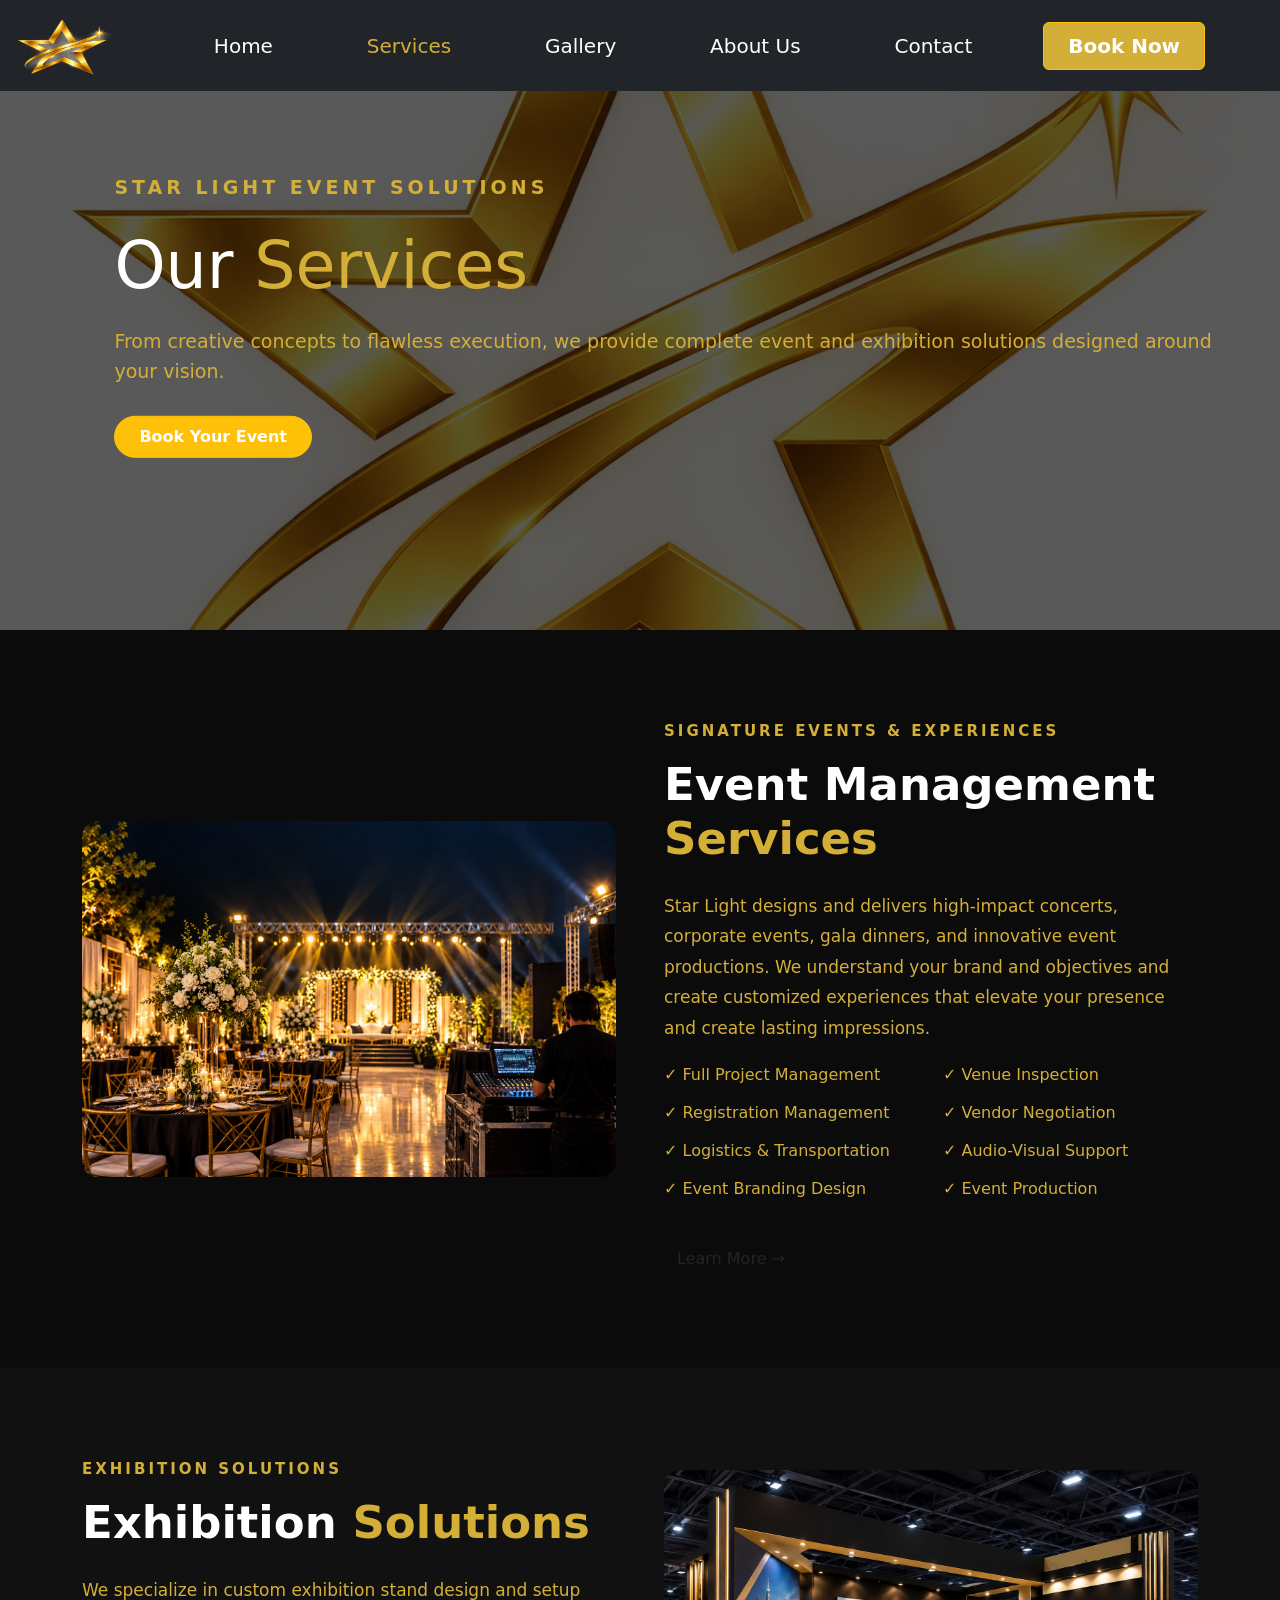
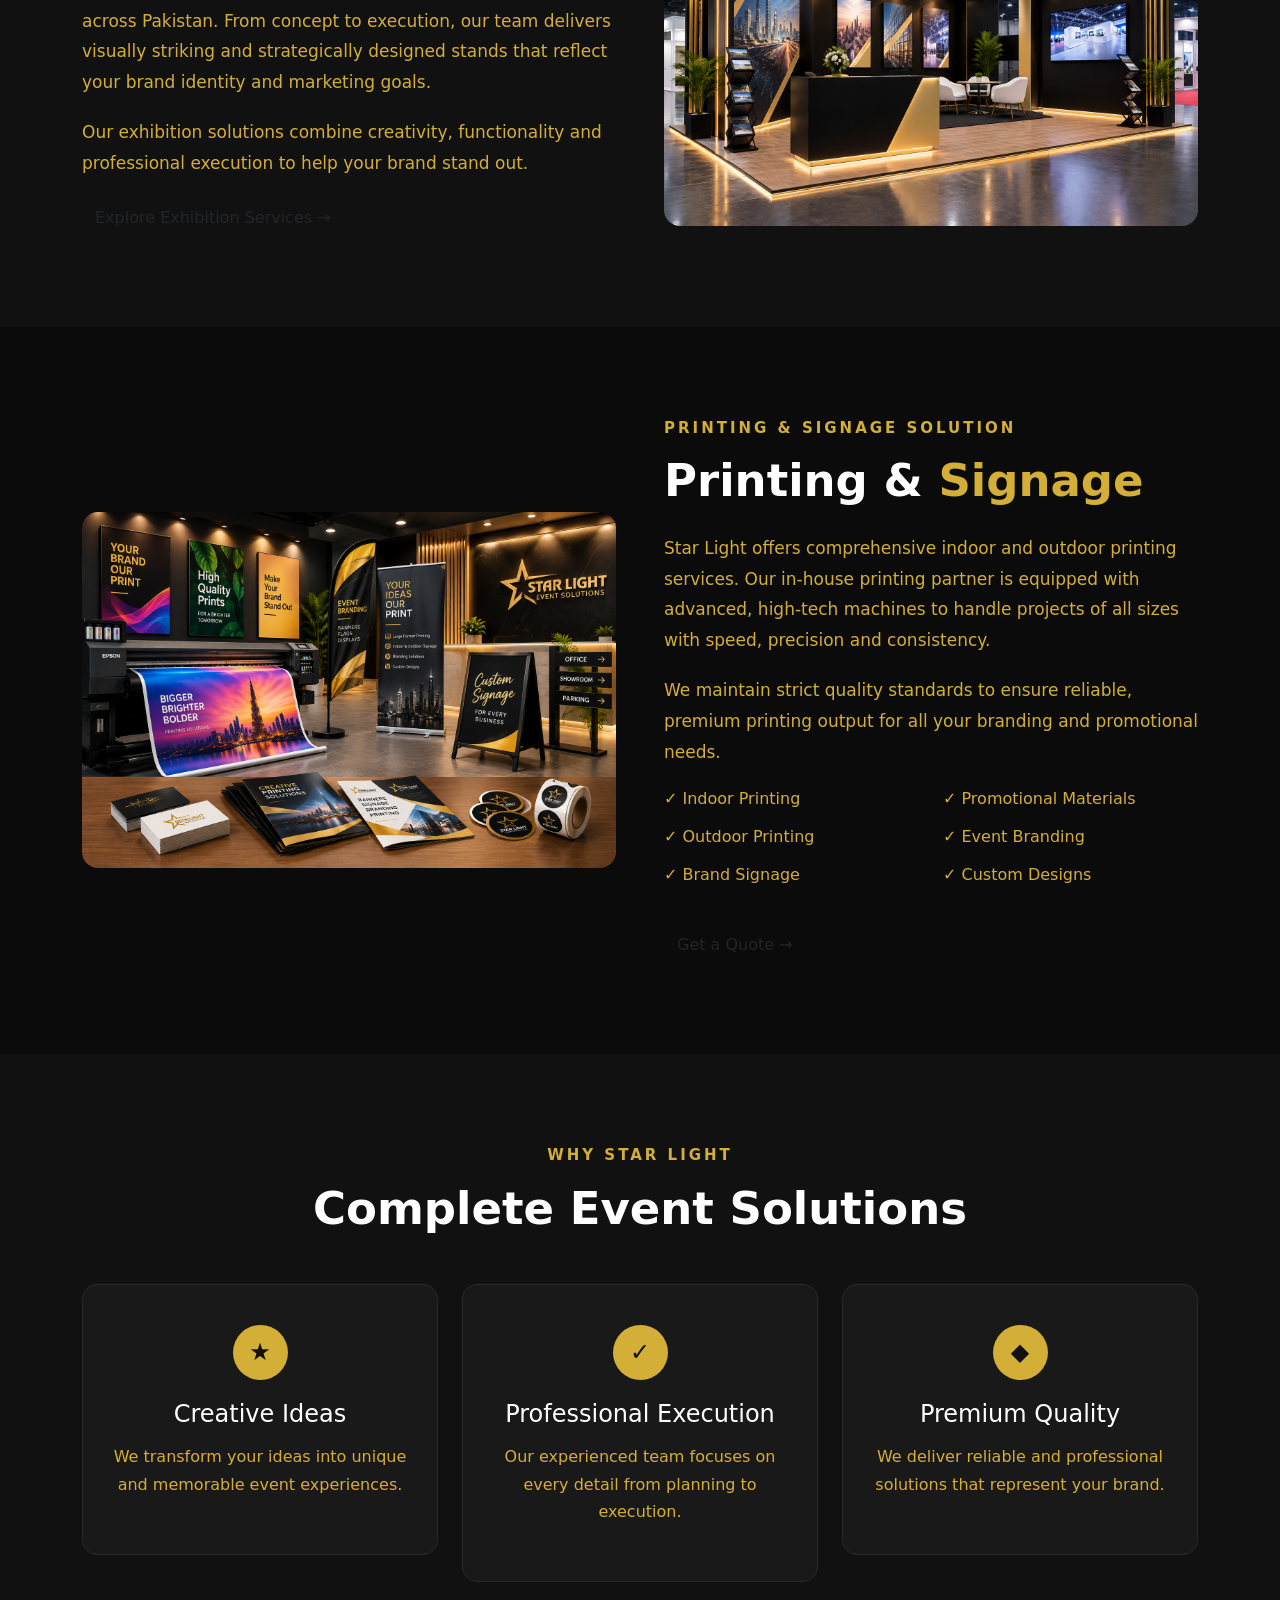
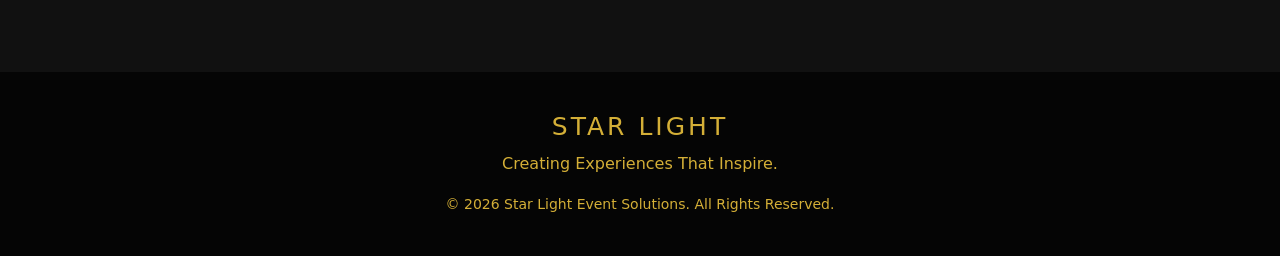
<file: services.html>
<!DOCTYPE html>
<html lang="en">
<head>
    <meta charset="UTF-8">
    <meta name="viewport" content="width=device-width, initial-scale=1.0">

    <link rel="stylesheet" href="style.css">

    <link rel="stylesheet"
          href="https://cdn.jsdelivr.net/npm/bootstrap@5.3.8/dist/css/bootstrap.min.css">

    <title>Star Light - Services</title>
</head>

<body>

<!-- NAVBAR START -->
<nav class="navbar navbar-expand-lg navbar-dark bg-dark fixed-top">

    <div class="container-fluid">

        <a class="navbar-brand" href="index.html">
            <img src="slogo.png" width="100" height="65" alt="Star Light">
        </a>

        <button class="navbar-toggler"
                type="button"
                data-bs-toggle="collapse"
                data-bs-target="#navbarNav">

            <span class="navbar-toggler-icon"></span>

        </button>

        <div class="collapse navbar-collapse" id="navbarNav">

            <ul class="navbar-nav w-100 justify-content-evenly align-items-center">

                <li class="nav-item">
                    <a class="nav-link text-white fs-5"
                       href="index.html">
                        Home
                    </a>
                </li>

                <li class="nav-item">
                    <a class="nav-link active fs-5"
                       href="services.html">
                        Services
                    </a>
                </li>

                <li class="nav-item">
                    <a class="nav-link text-white fs-5"
                       href="gallery.html">
                        Gallery
                    </a>
                </li>

                <li class="nav-item">
                    <a class="nav-link text-white fs-5"
                       href="about.html">
                        About Us
                    </a>
                </li>

                <li class="nav-item">
                    <a class="nav-link text-white fs-5"
                       href="contact.html">
                        Contact
                    </a>
                </li>

                <li class="nav-item">
                    <a href="contact.html"
                       class="btn btn-warning text-white fw-bold px-4 fs-5 py-2 book-btn">
                        Book Now
                    </a>
                </li>

            </ul>

        </div>

    </div>

</nav>
<!-- NAVBAR END -->


<!-- SERVICES HERO START -->
<section class="services-hero">

    <div class="hero-overlay"></div>

    <div class="container hero-content">

        <p class="hero-small">
            STAR LIGHT EVENT SOLUTIONS
        </p>

        <h1>
            Our <span>Services</span>
        </h1>

        <p>
            From creative concepts to flawless execution,
            we provide complete event and exhibition solutions
            designed around your vision.
        </p>

        <a href="contact.html"
           class="btn btn-warning text-white fw-bold px-4 py-2 rounded-pill">
            Book Your Event
        </a>

    </div>

</section>
<!-- SERVICES HERO END -->


<!-- EVENT MANAGEMENT START -->
<section class="service-section">

    <div class="container">

        <div class="row align-items-center g-5">

            <div class="col-lg-6">

                <img src="eventm.png"
                     class="img-fluid service-image"
                     alt="Event Management">

            </div>

            <div class="col-lg-6">

                <p class="section-label">
                    SIGNATURE EVENTS & EXPERIENCES
                </p>

                <h2>
                    Event Management
                    <span>Services</span>
                </h2>

                <p class="description">
                    Star Light designs and delivers high-impact concerts,
                    corporate events, gala dinners, and innovative event
                    productions. We understand your brand and objectives
                    and create customized experiences that elevate your
                    presence and create lasting impressions.
                </p>

                <div class="row service-list">

                    <div class="col-md-6">
                        <p>✓ Full Project Management</p>
                        <p>✓ Registration Management</p>
                        <p>✓ Logistics & Transportation</p>
                        <p>✓ Event Branding Design</p>
                    </div>

                    <div class="col-md-6">
                        <p>✓ Venue Inspection</p>
                        <p>✓ Vendor Negotiation</p>
                        <p>✓ Audio-Visual Support</p>
                        <p>✓ Event Production</p>
                    </div>

                </div>

                <a href="contact.html"
                   class="btn service-btn">
                    Learn More →
                </a>

            </div>

        </div>

    </div>

</section>
<!-- EVENT MANAGEMENT END -->


<!-- EXHIBITION START -->
<section class="exhibition-section">

    <div class="container">

        <div class="row align-items-center g-5">

            <div class="col-lg-6 order-lg-1 order-2">

                <p class="section-label">
                    EXHIBITION SOLUTIONS
                </p>

                <h2>
                    Exhibition
                    <span>Solutions</span>
                </h2>

                <p class="description">
                    We specialize in custom exhibition stand design
                    and setup across Pakistan. From concept to execution,
                    our team delivers visually striking and strategically
                    designed stands that reflect your brand identity
                    and marketing goals.
                </p>

                <p class="description">
                    Our exhibition solutions combine creativity,
                    functionality and professional execution to help
                    your brand stand out.
                </p>

                <a href="contact.html"
                   class="btn service-btn">
                    Explore Exhibition Services →
                </a>

            </div>

            <div class="col-lg-6 order-lg-2 order-1">

                <div class="exhibition-image-box">

                    <img src="exhibi.png"
                         class="img-fluid exhibition-image"
                         alt="Exhibition Solutions">

                </div>

            </div>

        </div>

    </div>

</section>
<!-- EXHIBITION END -->


<!-- PRINTING START -->
<section class="printing-section">

    <div class="container">

        <div class="row align-items-center g-5">

            <div class="col-lg-6">

                <div class="printing-image-box">

                    <img src="printing.png"
                         class="img-fluid printing-image"
                         alt="Printing and Signage">

                </div>

            </div>

            <div class="col-lg-6">

                <p class="section-label">
                    PRINTING & SIGNAGE SOLUTION
                </p>

                <h2>
                    Printing &
                    <span>Signage</span>
                </h2>

                <p class="description">
                    Star Light offers comprehensive indoor and outdoor
                    printing services. Our in-house printing partner is
                    equipped with advanced, high-tech machines to handle
                    projects of all sizes with speed, precision and
                    consistency.
                </p>

                <p class="description">
                    We maintain strict quality standards to ensure
                    reliable, premium printing output for all your
                    branding and promotional needs.
                </p>

                <div class="row service-list">

                    <div class="col-md-6">
                        <p>✓ Indoor Printing</p>
                        <p>✓ Outdoor Printing</p>
                        <p>✓ Brand Signage</p>
                    </div>

                    <div class="col-md-6">
                        <p>✓ Promotional Materials</p>
                        <p>✓ Event Branding</p>
                        <p>✓ Custom Designs</p>
                    </div>

                </div>

                <a href="contact.html"
                   class="btn service-btn">
                    Get a Quote →
                </a>

            </div>

        </div>

    </div>

</section>
<!-- PRINTING END -->


<!-- WHY CHOOSE US -->
<section class="why-section">

    <div class="container text-center">

        <p class="section-label">
            WHY STAR LIGHT
        </p>

        <h2>
            Complete Event Solutions
        </h2>

        <div class="row g-4 mt-4">

            <div class="col-md-4">

                <div class="why-card">

                    <div class="icon">
                        ★
                    </div>

                    <h4>
                        Creative Ideas
                    </h4>

                    <p>
                        We transform your ideas into unique and memorable
                        event experiences.
                    </p>

                </div>

            </div>

            <div class="col-md-4">

                <div class="why-card">

                    <div class="icon">
                        ✓
                    </div>

                    <h4>
                        Professional Execution
                    </h4>

                    <p>
                        Our experienced team focuses on every detail
                        from planning to execution.
                    </p>

                </div>

            </div>

            <div class="col-md-4">

                <div class="why-card">

                    <div class="icon">
                        ◆
                    </div>

                    <h4>
                        Premium Quality
                    </h4>

                    <p>
                        We deliver reliable and professional solutions
                        that represent your brand.
                    </p>

                </div>

            </div>

        </div>

    </div>

</section>


<!-- FOOTER START -->
<footer class="footer">

    <h3>
        STAR LIGHT
    </h3>

    <p>
        Creating Experiences That Inspire.
    </p>

    <small>
        © 2026 Star Light Event Solutions. All Rights Reserved.
    </small>

</footer>
<!-- FOOTER END -->


<script src="https://cdn.jsdelivr.net/npm/bootstrap@5.3.8/dist/js/bootstrap.bundle.min.js"></script>

</body>
</html>
</file>
<file: style.css>
.nav-link:hover {
    color: #ffc107 !important;
}

.navbar-brand:hover {
    color: #ffc107 !important;
}
* {
    margin: 0;
    padding: 0;
    box-sizing: border-box;
}

.hero {
    width: 100%;
    height: 100vh;
    position: relative;
    overflow: hidden;
}

.hero img {
    width: 100%;
    height: 100%;
    object-fit: cover;
}


.hero::after {
    content: "";
    position: absolute;
    top: 0;
    left: 0;
    width: 100%;
    height: 100%;
    background: linear-gradient( 90deg,rgba(0, 0, 0, 0.75), rgba(0, 0, 0, 0.35), rgba(0, 0, 0, 0.15) );
}


.hero-content {
    position: absolute;
    top: 50%;
    left: 8%;
    transform: translateY(-50%);
    z-index: 2;
    color: white;
    max-width: 600px;
}

.small-text {
    font-size: 15px;
    letter-spacing: 4px;
    margin-bottom: 20px;
}

.hero-content h1 {
    font-size: 65px;
    line-height: 1.05;
    margin-bottom: 25px;
}

.hero-content h1 span {
    color: #f1c27d;
}

.description {
    font-size: 19px;
    line-height: 1.6;
    margin-bottom: 30px;
    color: #f1f1f1;
}

.explore-btn {
    padding: 15px 32px;
    border: none;
    border-radius: 30px;
    background: linear-gradient(90deg, #c9954c, #f1c27d);
    color: white;
    font-size: 17px;
    font-weight: bold;
    cursor: pointer;
    transition: 0.3s;
}

.explore-btn:hover {
    transform: translateY(-3px);
    box-shadow: 0 8px 25px rgba(0, 0, 0, 0.35);
}

/* about secton css */
body {
    background-color: #0b0b0b;
    color: white;
    font-family: Arial, sans-serif;
}




.logo {
    display: block;
    color: #d4af37;
    font-size: 23px;
    font-weight: bold;
    letter-spacing: 3px;
}

.navbar-brand small {
    display: block;
    color:  #d4af37;
    font-size: 9px;
    letter-spacing: 2px;
}




.nav-link {
    color: white !important;
    margin-left: 15px;
    transition: 0.3s;
}

.nav-link:hover,
.nav-link.active {
    color: #d4af37 !important;
}




.gold-text {
    color: #d4af37;
}

.letter-spacing {
    letter-spacing: 3px;
}




.about-hero {
    min-height: 450px;

    background:
        linear-gradient(
            rgba(0, 0, 0, 0.65),
            rgba(0, 0, 0, 0.65)
        ),
        url("slogo.png");

    background-size: cover;
    background-position: center;
}




.about-image {
    overflow: hidden;
    border-radius: 16px;
}

.about-image img {
    width: 100%;
    transition: 0.5s;
}

.about-image:hover img {
    transform: scale(1.05);
}




.why-section {
    background-color: #111;
}




.why-card {
    background-color: #191919;
    border: 1px solid #292929;
    border-radius: 15px;
    transition: 0.4s;
}

.why-card:hover {
    transform: translateY(-8px);
    border-color: #d4af37;
    box-shadow: 0 10px 30px rgba(212, 175, 55, 0.12);
}

.why-card h4 {
    margin-bottom: 15px;
}


.icon {
    width: 55px;
    height: 55px;

    display: flex;
    align-items: center;
    justify-content: center;

    background-color: #d4af37;
    color: #111;

    border-radius: 50%;

    font-size: 24px;
    font-weight: bold;
}




.gold-btn {
    background-color: #d4af37;
    color: #111;
    font-weight: bold;
    border: none;
}

.gold-btn:hover {
    background-color: white;
    color: #111;
}




.cta-section {
    background:
        linear-gradient(
            rgba(0, 0, 0, 0.75),
            rgba(0, 0, 0, 0.75)
        ),
        url("images/about-event.jpg");

    background-size: cover;
    background-position: center;
}

/* services page  */

/* =========================
   GENERAL
========================= */

* {
    margin: 0;
    padding: 0;
    box-sizing: border-box;
}

body {
    background-color: #0b0b0b;
    color: white;
    font-family: Arial, sans-serif;
}


/* =========================
   NAVBAR
========================= */

.nav-link {
    color: white !important;
    margin-left: 15px;
    transition: 0.3s;
}

.nav-link:hover,
.nav-link.active {
    color: #d4af37 !important;
}

.navbar-brand:hover {
    color: #ffc107 !important;
}


/* =========================
   SERVICES HERO
========================= */

.services-hero {
    width: 100%;
    height: 70vh;
    position: relative;
    overflow: hidden;

    background:
        linear-gradient(
            rgba(0, 0, 0, 0.65),
            rgba(0, 0, 0, 0.65)
        ),
        url("slogo.png");

    background-size: cover;
    background-position: center;
}

.hero-content {
    position: absolute;
    top: 50%;
    left: 8%;

    transform: translateY(-50%);

    z-index: 2;

    color: white;

    max-width: 650px;
}

.hero-small {
    color: #d4af37;
    font-size: 15px;
    letter-spacing: 4px;
    margin-bottom: 20px;
    font-weight: bold;
}

.hero-content h1 {
    font-size: 65px;
    line-height: 1.05;
    margin-bottom: 25px;
}

.hero-content h1 span {
    color: #d4af37;
}

.hero-content p {
    font-size: 19px;
    line-height: 1.6;
    margin-bottom: 30px;
    color: #d4af37;
}


/* =========================
   HERO BUTTON
========================= */

.book-btn {
    background-color: #d4af37 !important;
    color: #111 !important;
    border: none;
    font-weight: bold;
    transition: 0.3s;
}

.book-btn:hover {
    background-color: white !important;
    color: #111 !important;
}


/* =========================
   COMMON SECTIONS
========================= */

.service-section {
    background-color: #0b0b0b;
    padding: 90px 0;
}

.exhibition-section {
    background-color: #111;
    padding: 90px 0;
}

.printing-section {
    background-color: #0b0b0b;
    padding: 90px 0;
}


/* =========================
   SECTION HEADINGS
========================= */

.section-label {
    color: #d4af37;
    font-size: 15px;
    font-weight: bold;
    letter-spacing: 3px;
    margin-bottom: 15px;
}

.service-section h2,
.exhibition-section h2,
.printing-section h2 {
    font-size: 45px;
    font-weight: bold;
    margin-bottom: 25px;
    color: white;
}

.service-section h2 span,
.exhibition-section h2 span,
.printing-section h2 span {
    color: #d4af37;
}


/* =========================
   DESCRIPTION
========================= */

.description {
    color: #d4af37;
    font-size: 17px;
    line-height: 1.8;
    margin-bottom: 20px;
}


/* =========================
   EVENT MANAGEMENT IMAGE
========================= */

.service-image {
    width: 100%;
    height: 450px;

    object-fit: cover;

    border-radius: 16px;

    transition: 0.5s;
}

.service-image:hover {
    transform: scale(1.03);
}


/* =========================
   EXHIBITION IMAGE
========================= */

.exhibition-image-box {
    overflow: hidden;
    border-radius: 16px;
}

.exhibition-image {
    width: 100%;
    height: 450px;

    object-fit: cover;

    transition: 0.5s;
}

.exhibition-image:hover {
    transform: scale(1.05);
}


/* =========================
   PRINTING IMAGE
========================= */

.printing-image-box {
    overflow: hidden;
    border-radius: 16px;
}

.printing-image {
    width: 100%;
    height: 450px;

    object-fit: cover;

    transition: 0.5s;
}

.printing-image:hover {
    transform: scale(1.05);
}


/* =========================
   SERVICE LIST
========================= */

.service-list {
    margin-top: 25px;
    margin-bottom: 25px;
}

.service-list p {
    color: #d4af37;
    margin-bottom: 14px;
    font-size: 16px;
}


/* =========================
   SERVICE BUTTON
========================= */

.service-btn {
    background-color: #d4af37;
    color: #111;

    font-weight: bold;

    border: none;

    padding: 12px 25px;

    border-radius: 30px;

    transition: 0.3s;
}

.service-btn:hover {
    background-color: white;
    color: #111;

    transform: translateY(-3px);
}


/* =========================
   WHY SECTION
========================= */

.why-section {
    background-color: #111;
    padding: 90px 0;
}

.why-section h2 {
    font-size: 45px;
    font-weight: bold;
    color: white;
}


/* =========================
   WHY CARDS
========================= */

.why-card {
    background-color: #191919;

    border: 1px solid #292929;

    border-radius: 15px;

    padding: 40px 25px;

    transition: 0.4s;
}

.why-card:hover {
    transform: translateY(-8px);

    border-color: #d4af37;

    box-shadow:
        0 10px 30px
        rgba(212, 175, 55, 0.12);
}

.why-card h4 {
    margin-bottom: 15px;
    color: white;
}

.why-card p {
    color: #d4af37;
    line-height: 1.7;
}


/* =========================
   ICON
========================= */

.icon {
    width: 55px;
    height: 55px;

    display: flex;
    align-items: center;
    justify-content: center;

    background-color: #d4af37;

    color: #111;

    border-radius: 50%;

    font-size: 24px;

    font-weight: bold;

    margin: 0 auto 20px;
}


/* =========================
   FOOTER
========================= */

.footer {
    background-color: #050505;

    color: white;

    text-align: center;

    padding: 40px 20px;
}

.footer h3 {
    color: #d4af37;

    font-size: 25px;

    letter-spacing: 3px;

    margin-bottom: 10px;
}

.footer p {
    color: #d4af37;
}

.footer small {
    color: #d4af37;
}


/* =========================
   HOME PAGE SERVICES
========================= */

.home-services {
    background-color: #111;
    padding: 90px 0;
}

.service-label {
    color: #d4af37;
    font-size: 15px;
    font-weight: bold;
    letter-spacing: 3px;
    margin-bottom: 15px;
}

.service-title {
    color: white;
    font-size: 45px;
    font-weight: bold;
}

.service-title span {
    color: #d4af37;
}

.service-intro {
    max-width: 700px;
    margin: auto;

    color: #d4af37;

    line-height: 1.8;
}


/* =========================
   HOME SERVICE CARDS
========================= */

.home-service-card {
    background-color: #191919;

    border: 1px solid #292929;

    border-radius: 15px;

    padding: 40px 25px;

    text-align: center;

    transition: 0.4s;
}

.home-service-card:hover {
    transform: translateY(-8px);

    border-color: #d4af37;

    box-shadow:
        0 10px 30px
        rgba(212, 175, 55, 0.12);
}

.home-service-card h3 {
    color: white;
    margin-bottom: 15px;
}

.home-service-card p {
    color: #d4af37;
    line-height: 1.7;
}

.home-service-card a {
    color: #d4af37;

    font-weight: bold;

    text-decoration: none;

    transition: 0.3s;
}

.home-service-card a:hover {
    color: white;
}


/* =========================
   SERVICE ICON
========================= */

.service-icon {
    width: 55px;
    height: 55px;

    display: flex;
    align-items: center;
    justify-content: center;

    background-color: #d4af37;

    color: #111;

    border-radius: 50%;

    font-size: 24px;

    margin: 0 auto 20px;
}


/* =========================
   EXPLORE SERVICES BUTTON
========================= */

.explore-services-btn {
    display: inline-block;

    background-color: #d4af37;

    color: #111;

    font-weight: bold;

    padding: 14px 32px;

    border-radius: 30px;

    text-decoration: none;

    transition: 0.3s;
}

.explore-services-btn:hover {
    background-color: white;

    color: #111;

    transform: translateY(-3px);
}
.service-text{
    color: white;
}


/* =========================
   MOBILE RESPONSIVE
========================= */

@media (max-width: 768px) {

    .services-hero {
        height: 65vh;
    }

    .hero-content {
        left: 6%;
        right: 6%;
    }

    .hero-content h1 {
        font-size: 42px;
    }

    .hero-small {
        font-size: 12px;
        letter-spacing: 2px;
    }

    .hero-content p {
        font-size: 16px;
    }

    .service-section,
    .exhibition-section,
    .printing-section,
    .why-section,
    .home-services {
        padding: 60px 20px;
    }

    .service-section h2,
    .exhibition-section h2,
    .printing-section h2,
    .why-section h2,
    .service-title {
        font-size: 35px;
    }

    .service-image,
    .exhibition-image,
    .printing-image {
        height: 300px;
    }

    .home-service-card {
        padding: 35px 25px;
    }
}


/* =========================
   SMALL MOBILE
========================= */

@media (max-width: 480px) {

    .hero-content h1 {
        font-size: 34px;
    }

    .hero-content p {
        font-size: 15px;
    }

    .service-section h2,
    .exhibition-section h2,
    .printing-section h2,
    .service-title {
        font-size: 30px;
    }

    .service-image,
    .exhibition-image,
    .printing-image {
        height: 250px;
    }

}
</file>
